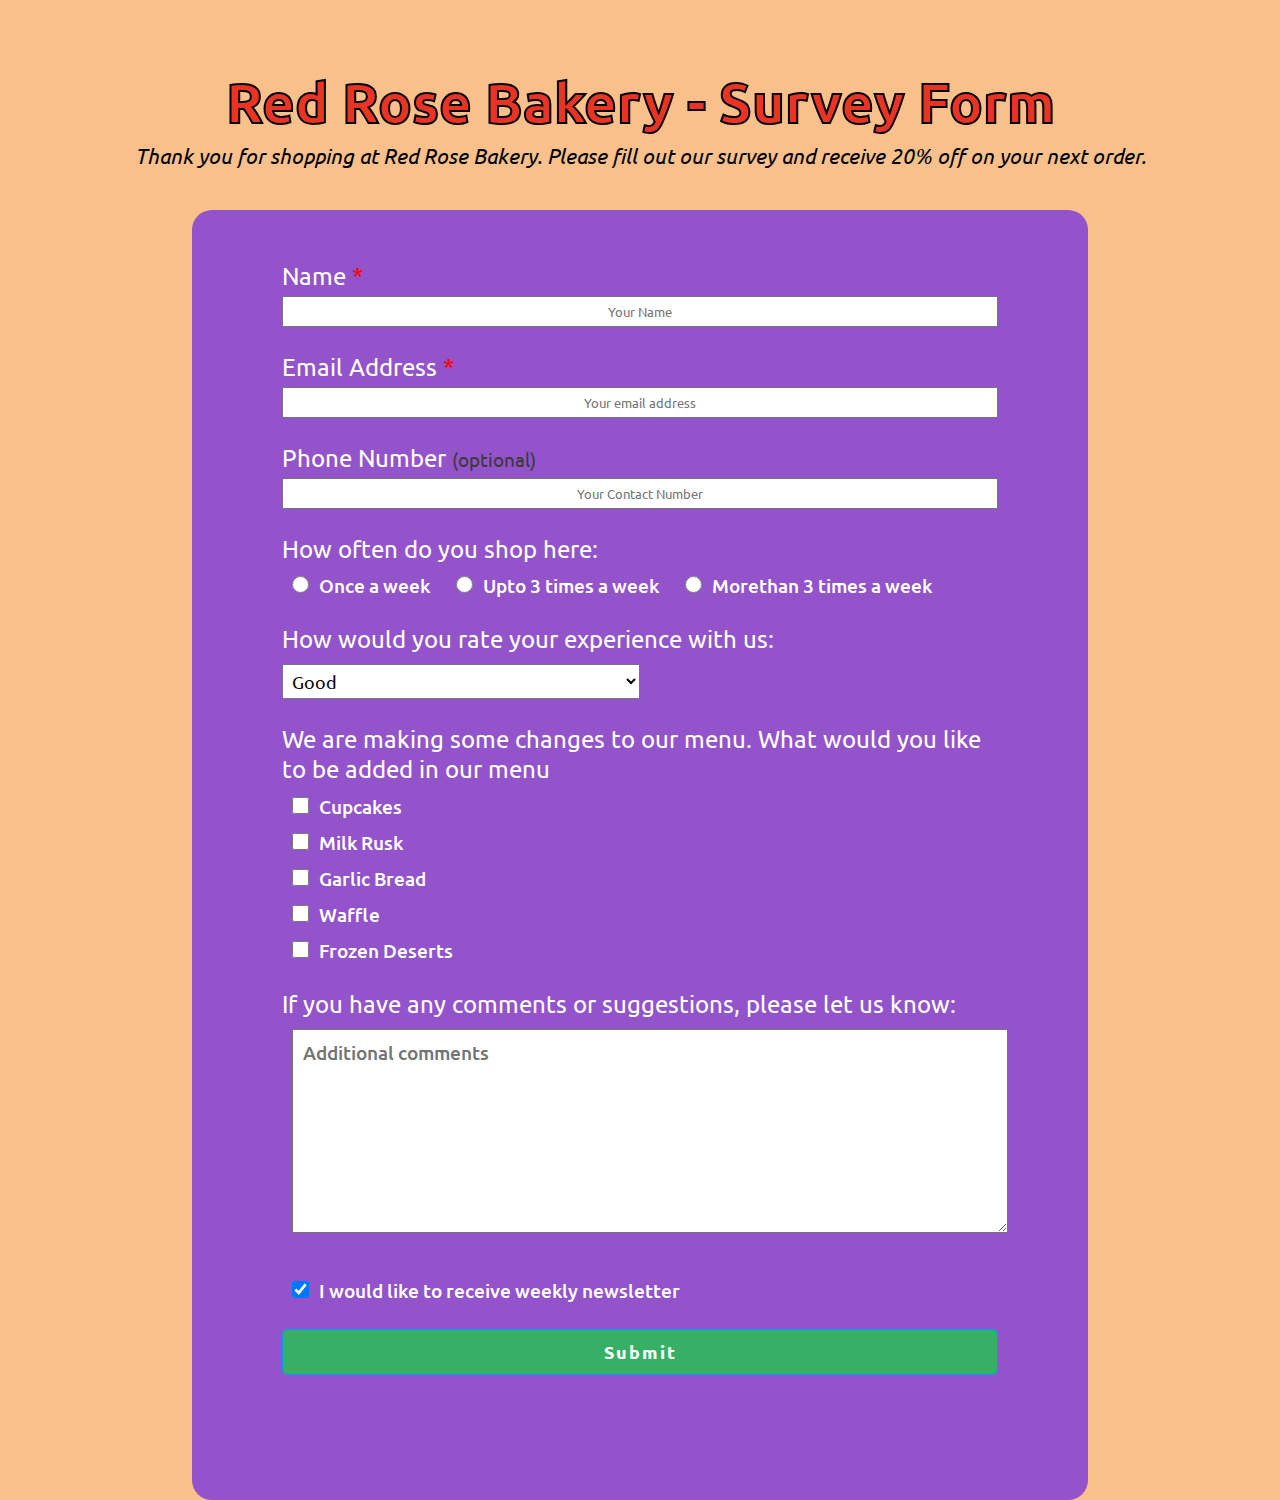
<file: index.html>
<!DOCTYPE html>
<html>
    <head>
        <meta charset="utf-8"> 
        <meta name="viewport" content="width=device-width, initial-scale=1">
        <title>Survey Form</title>
        <link rel="stylesheet" href="survey-form.css" type="text/css">
        <link rel="stylesheet" href="media-query.css" type="text/css">
        <link href="https://fonts.googleapis.com/css?family=Ubuntu:400,400i,500,700&display=swap" rel="stylesheet">
    </head>
    <body>
        <!-- --- Heading ---  -->
        <div id="header">
            <h1 id="title">Red Rose Bakery - Survey Form</h1>
            <p id="description">Thank you for shopping at Red Rose Bakery. Please fill out our survey and receive 20% off on your next order.</p>
        </div>

        <!-- --- Form ---  -->
        <div class="form">
            <form action="" id="survey-form">
                <ul>
                    <li>
                        <label for="name">Name <span class="required">*</span></label><br>
                        <input id="name" type="text" placeholder="Your Name" name="name" required>
                    </li>
                    
                    <li>
                        <label for="email">Email Address <span class="required">*</span></label><br>
                        <input id="email" type="email" placeholder="Your email address" name="email" required>  
                    </li>

                    <li>
                        <label for="number">Phone Number <span class="optional">(optional)</span></label><br>
                        <input id="number" type="number" min="10" max="10" placeholder="Your Contact Number">  
                    </li>

                    <li>
                        <p class="space">How often do you shop here:</p>
                        <label class="option-margin"><input type="radio" name="how-often" value="once">Once a week</label>
                        <label class="option-margin"><input type="radio" name="how-often" value="upto-three">Upto 3 times a week</label>
                        <label class="option-margin"><input type="radio" name="how-often" value="morethan-three">Morethan 3 times a week</label>
                    </li>

                    <li>
                        <label for="dropdown">How would you rate your experience with us:</label> <br>
                        <select id="dropdown">
                        <option value="good" selected>Good</option>
                        <option value="neutral">Neutral</option>
                        <option value="bad">Bad</option>
                        </select>  
                    </li>

                    <li>
                        <p>We are making some changes to our menu. What would you like to be added in our menu</p>
                        <label class="option-margin display-block"><input type="checkbox" value="cupcakes">Cupcakes</label class=" option-margin">
                        <label class="option-margin display-block"><input type="checkbox" value="milk rusk">Milk Rusk</label>
                        <label class="option-margin display-block"><input type="checkbox" value="garlic bread">Garlic Bread</label>
                        <label class="option-margin display-block"><input type="checkbox" value="waffle">Waffle</label>
                        <label class="option-margin display-block"><input type="checkbox" value="frozen deserts">Frozen Deserts</label>  
                    </li>

                    <li>
                        <p>If you have any comments or suggestions, please let us know:</p> 
                        <textarea class="option-margin" name="comments" id="" cols="85" rows="7" placeholder="Additional comments"></textarea>
                    </li>    

                    <li>
                        <label class=" option-margin"><input type="checkbox" value="yes" checked>I would like to receive weekly newsletter</label>   
                    </li>

                    <input type="submit" id="submit">
                </ul>
            </form>
        </div>

    </body>

</html>
</file>
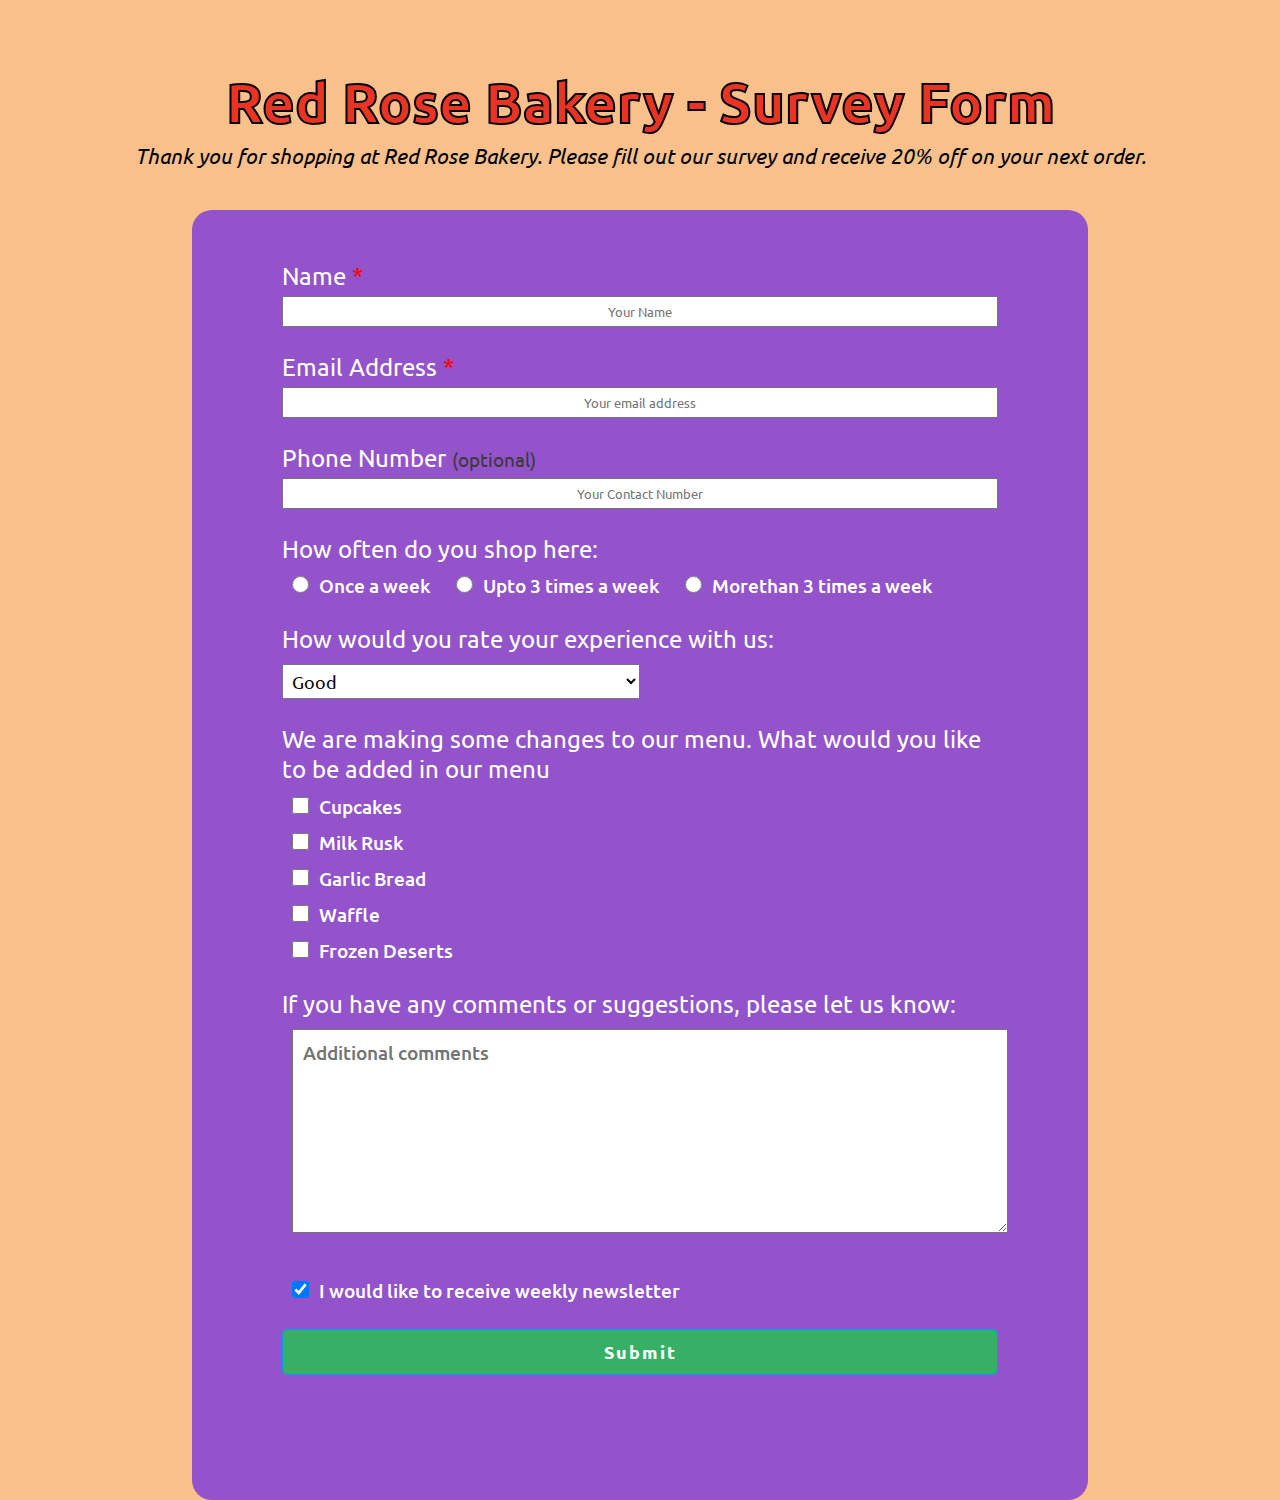
<file: survey-form.html>
<!DOCTYPE html>
<html>
    <head>
        <meta charset="utf-8"> 
        <meta name="viewport" content="width=device-width, initial-scale=1">
        <title>Survey Form</title>
        <link rel="stylesheet" href="survey-form.css" type="text/css">
        <link rel="stylesheet" href="media-query.css" type="text/css">
        <link href="https://fonts.googleapis.com/css?family=Ubuntu:400,400i,500,700&display=swap" rel="stylesheet">
    </head>
    <body>
        <!-- --- Heading ---  -->
        <div id="header">
            <h1 id="title">Red Rose Bakery - Survey Form</h1>
            <p id="description">Thank you for shopping at Red Rose Bakery. Please fill out our survey and receive 20% off on your next order.</p>
        </div>

        <!-- --- Form ---  -->
        <div class="form">
            <form action="" id="survey-form">
                <ul>
                    <li>
                        <label for="name">Name <span class="required">*</span></label><br>
                        <input id="name" type="text" placeholder="Your Name" name="name" required>
                    </li>
                    
                    <li>
                        <label for="email">Email Address <span class="required">*</span></label><br>
                        <input id="email" type="email" placeholder="Your email address" name="email" required>  
                    </li>

                    <li>
                        <label for="number">Phone Number <span class="optional">(optional)</span></label><br>
                        <input id="number" type="number" min="10" max="10" placeholder="Your Contact Number">  
                    </li>

                    <li>
                        <p class="space">How often do you shop here:</p>
                        <label class="option-margin"><input type="radio" name="how-often" value="once">Once a week</label>
                        <label class="option-margin"><input type="radio" name="how-often" value="upto-three">Upto 3 times a week</label>
                        <label class="option-margin"><input type="radio" name="how-often" value="morethan-three">Morethan 3 times a week</label>
                    </li>

                    <li>
                        <label for="dropdown">How would you rate your experience with us:</label> <br>
                        <select id="dropdown">
                        <option value="good" selected>Good</option>
                        <option value="neutral">Neutral</option>
                        <option value="bad">Bad</option>
                        </select>  
                    </li>

                    <li>
                        <p>We are making some changes to our menu. What would you like to be added in our menu</p>
                        <label class="option-margin display-block"><input type="checkbox" value="cupcakes">Cupcakes</label class=" option-margin">
                        <label class="option-margin display-block"><input type="checkbox" value="milk rusk">Milk Rusk</label>
                        <label class="option-margin display-block"><input type="checkbox" value="garlic bread">Garlic Bread</label>
                        <label class="option-margin display-block"><input type="checkbox" value="waffle">Waffle</label>
                        <label class="option-margin display-block"><input type="checkbox" value="frozen deserts">Frozen Deserts</label>  
                    </li>

                    <li>
                        <p>If you have any comments or suggestions, please let us know:</p> 
                        <textarea class="option-margin" name="comments" id="" cols="85" rows="7" placeholder="Additional comments"></textarea>
                    </li>    

                    <li>
                        <label class=" option-margin"><input type="checkbox" value="yes" checked>I would like to receive weekly newsletter</label>   
                    </li>

                    <input type="submit" id="submit">
                </ul>
            </form>
        </div>

    </body>

</html>
</file>
<file: survey-form.css>
* {
    margin: 0;
    padding: 0;
    font-family: 'Ubuntu', sans-serif;
    box-sizing: border-box;
}

body {
    background: linear-gradient(rgba(243, 123, 11, 0.475), rgba(243, 123, 11, 0.475)), url("https://www.elsetge.cat/myimg/f/137-1372779_portuguese-baking.jpg") no-repeat center;
    background-size: cover;
}


/* --- HEADER ---  */
#header {
    margin: 10px;
    text-align: center;
    padding: 10px;
    margin: 50px 20px 30px 20px;
} 

#header h1 {
    margin: 5px;
    font-size: 3.5em;
    color: #000;
    -webkit-text-fill-color: #000;
    -webkit-text-fill-color: #E83425;
    -webkit-text-stroke-width: 2px;
}

#header p {
    font-style: italic;
    font-size: 1.3em;
}


/* --- FORM ---  */
.form {
    font-size: 1.5em;
    width: 70%;
    margin: 0 auto;
    padding: 2% 7%;
    background-color: rgba(128, 63, 214, 0.85);
    border-radius: 20px;
    color: #fff;
}


li {
    list-style: none;
    margin: 25px 0;
}

.required {
    color: #ff0000;
    font-size: 1em;
}

.optional {
    color: #3d3a3a;
    font-size: .8em;
}

.space {
    margin-bottom: 5px;
}

input[type=number]::-webkit-inner-spin-button, 
input[type=number]::-webkit-outer-spin-button { 
  -webkit-appearance: none;
}

input[type=text], input[type=email], input[type=number] {
    width: 100%;
    padding: 5px;
    margin-top: 5px;
    text-align: center;
}

.option-margin {
    margin: 10px;
    font-size: .8em;
    font-weight: 500;
}

.display-block {
    display: block;
}

input[type=checkbox], input[type=radio] {
    margin-right: 10px;
    width: 17px;
    height: 17px;
}

select {
    padding: 5px;
    width: 50%;
    font-size: 0.75em;
    margin-top: 10px;
}

textarea {
    padding: 10px;
    width: 100%;
}

#submit {
    margin-bottom: 100px;
    padding-top: 10px;
    padding-bottom: 10px;
    border-radius: 5px;
    background-color: #37af65;
    font-size: .75em;
    width: 100%;
    font-weight: 700;
    border: 1px solid rgb(0, 153, 255);
    color: #FFF;
    letter-spacing: 2px;
}
</file>
<file: media-query.css>
/* big tablets from 1024 to 1200px */
@media only screen and (max-width: 1200px){
    #header h1 {
        font-size: 3em;
    }

    #header p {
        font-size: 1.25em;
    }

    .form {
        padding: 2% 5%;
        font-size: 1.3em;
    }

    .option-margin {
        display: block;
    }
}

/* small tablet to big tablets from 768px to 1023px */
@media only screen and (max-width: 1023px){
    #header h1 {
        font-size: 2.5em;
    }

    #header p {
        font-size: 1.15em;
    }

    .form {
        padding: 2% 2%;
        width: 80%;
        font-size: 1.25em;
    }

    textarea {
        width: 90%;
    }
}

/* small phones to small tablets from 481px to 767px */
@media only screen and (max-width: 767px){
    #header {
        margin: 3px auto;
        /* border: 1px solid blue; */
    }

    #header h1 {
        font-size: 2em;
        -webkit-text-stroke-width: 1px;
    }

    #header p {
        font-size: 1em;
    }

    .form {
        width: 100%;
        font-size: 1em;
        padding: 2% 10%;
        border-radius: 0;
    }

    input[type=checkbox], input[type=radio] {
        width: 10px;
        height: 10px;
    }

    .option-margin {
        margin-left: 35px;
    }

    textarea {
        width: 65%;
    }
} 

/* small phones: from 0 to 480px  */
@media only screen and (max-width: 480px){
    #header h1 {
        font-size: 1.75em;
    }

    #header p {
        font-size: .75em;
    }

    .form {
        padding: 2% 4%;
    }

    textarea {
        width: 70%;
    }

}
</file>
